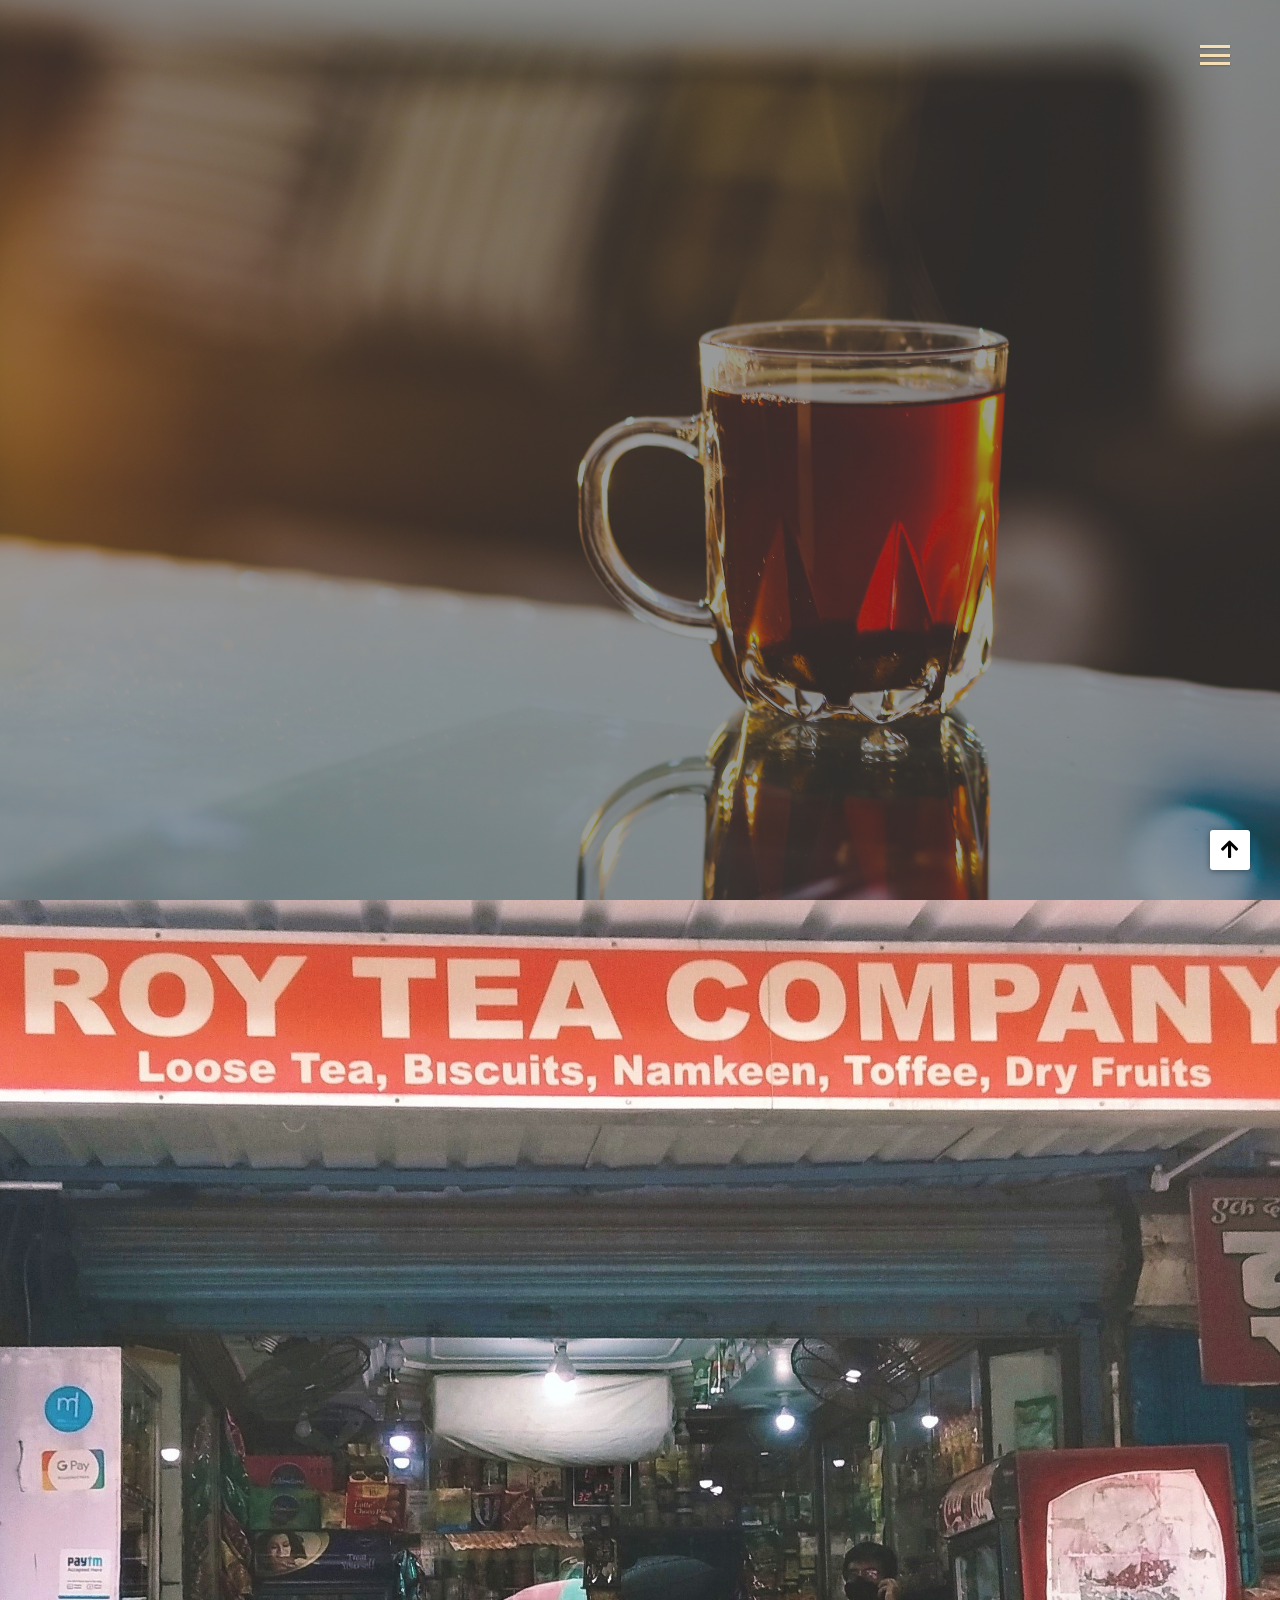
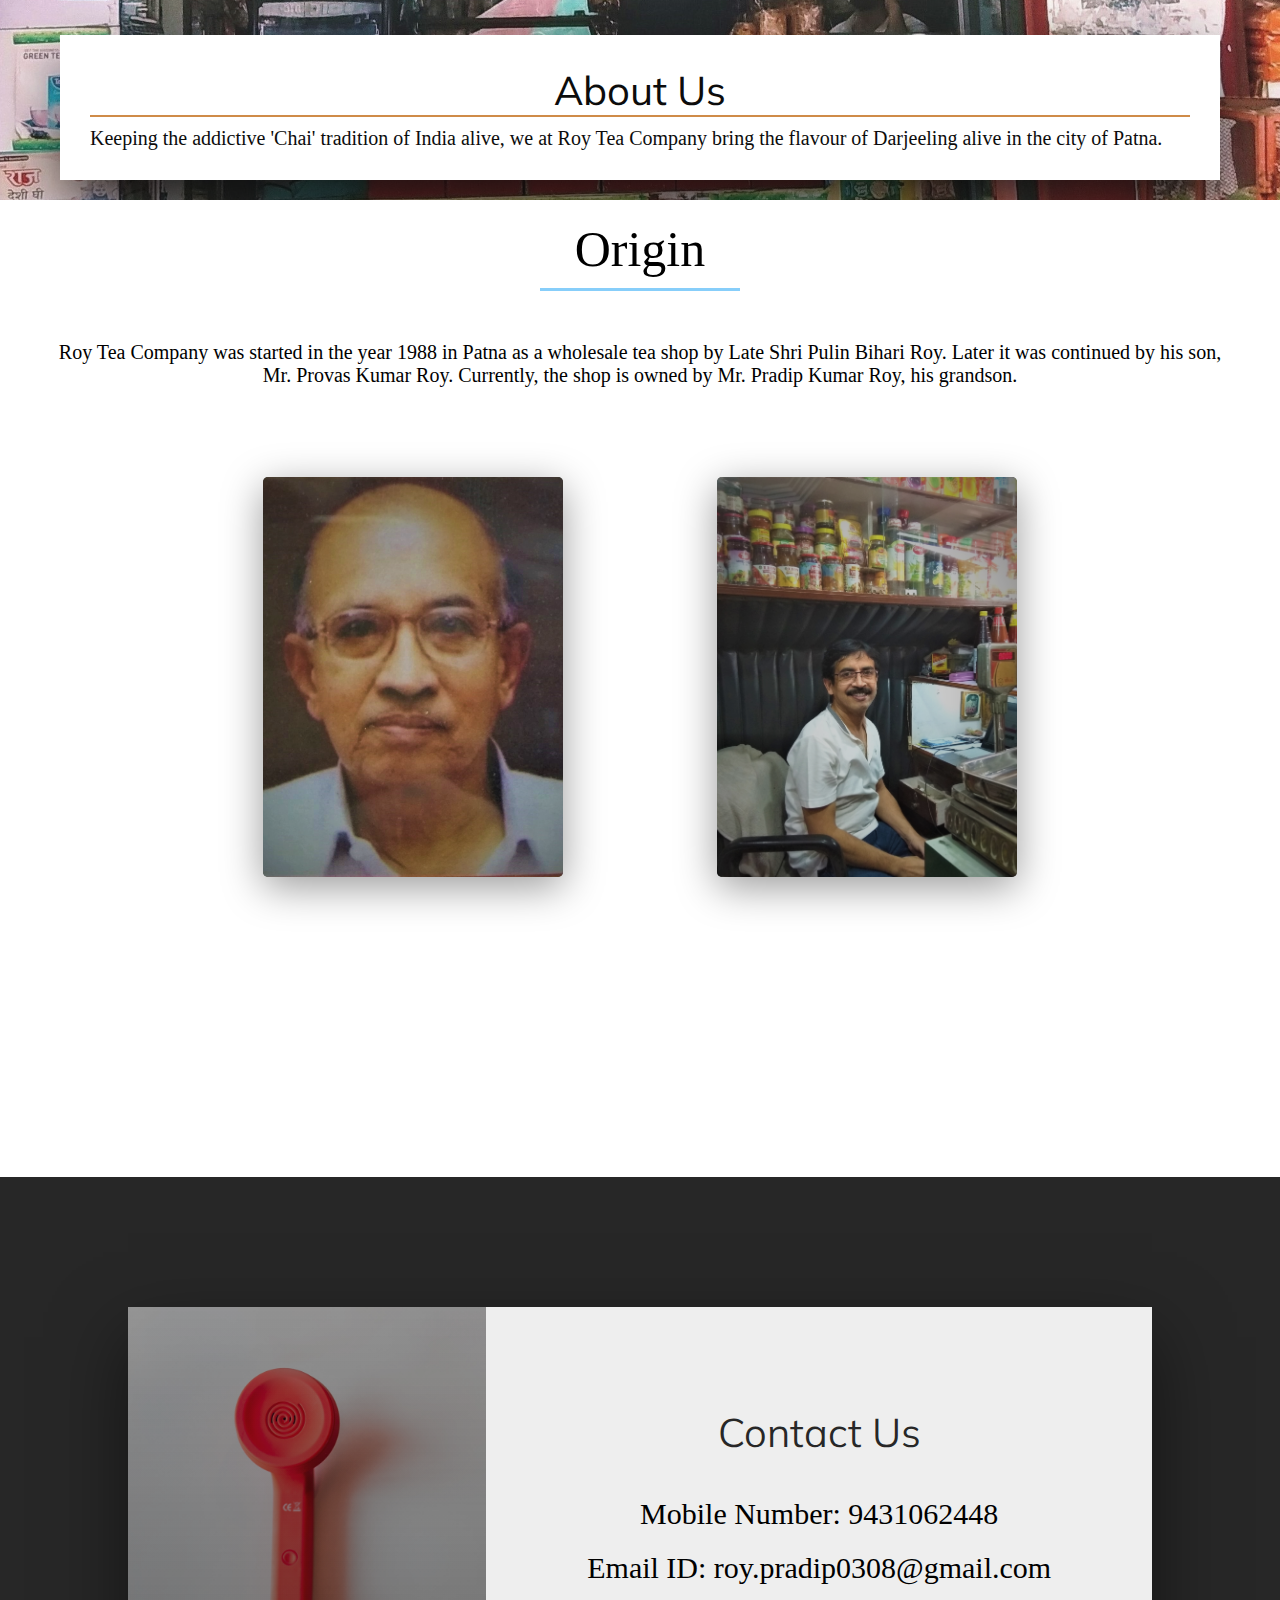
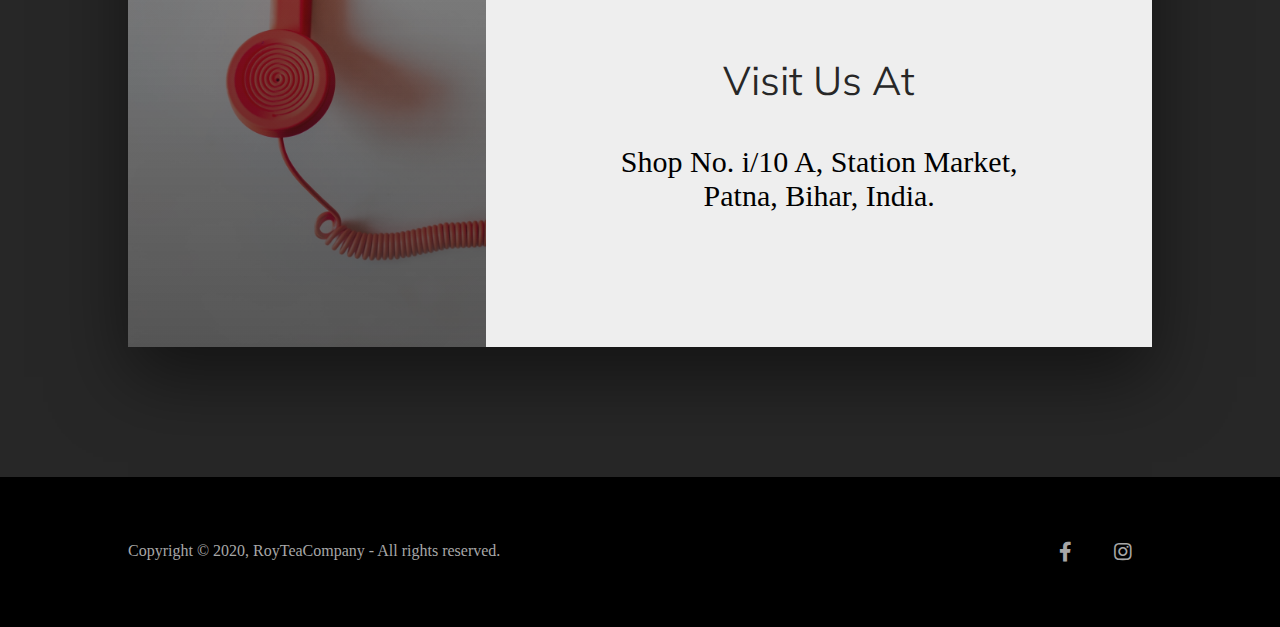
<file: index.html>
<!DOCTYPE html>
<html lang="en">
<head>
    <meta charset="UTF-8">
    <meta name="viewport" content="width=device-width, initial-scale=1.0">
    <title>Roy Tea Company</title>
    <link rel="stylesheet" href="style.css">
    <link rel="stylesheet" href="https://cdnjs.cloudflare.com/ajax/libs/font-awesome/5.14.0/css/all.min.css">
    <link href="https://fonts.googleapis.com/css2?family=Cormorant+Garamond:ital,wght@0,300;0,400;0,500;1,300;1,400;1,500;1,700&family=Mulish:ital,wght@0,200;0,300;0,400;0,500;0,600;0,900;1,200;1,400&family=Pacifico&display=swap" rel="stylesheet">
</head>
<body>

    <div class="spinner-container">
        <p>Please Wait...</p>
        <div class="circles">
            <div></div>
            <div></div>
            <div></div>
            <div></div>
            <div></div> 
            <div></div>
            <div></div>
            <div></div>
        </div>
    </div>
    
 <div class="container">
    <div class="hamburger-menu">
     <div class="line line-1"></div>
     <div class="line line-2"></div>
     <div class="line line-3"></div>
     <span>Close</span>
     </div>
     <a name="first"></a>
     <header class="header">
         <div class="img-wrapper">
             <img src="images/pexels-ahmed-aqtai-2013749 (1).jpg" />
            </div>
      <div class="banner">
          <h1>Welcome to 
              Roy Tea Company!</h1>
          <p> Find out more about us here.</p>
          <a href="#Aboutus">
          <button>Discover Now</button>
          </a>
      </div>
     </header>

     <section class="sidebar">
        
         <ul class="menu">
             <li class="menu-item">
                 <a href="#first" class="menu-link" data-content="Home">Home</a>
             </li>
             <li class="menu-item">
                <a href="#Aboutus" class="menu-link" data-content="About Us">About Us</a>
            </li> 
            <li class="menu-item">
                <a href="#Originpart" class="menu-link" data-content="Origin">Origin</a>
            </li> 
            <li class="menu-item">
                <a href="#ContactPart" class="menu-link" data-content="Contact">Contact</a>
            </li>
            </ul>
                <div class="social-media">
                   
                        <a href="https://www.facebook.com/pradip.roy.7127" target="_blank"><i class="fab fa-facebook-f"> </i> </a>
                        <a href="https://www.instagram.com/ritu_roy28/?hl=en" target="_blank"><i class="fab fa-instagram"> </i> </a>
                        
                    
                </div>
        </section>
        <a name="Aboutus"></a>
        <section class="about-us">
                   <div class="about">
                       <div class="slider">
                           <div class="slide slide1">
                               <div class="caption">
                                   <h2>About Us</h2>
                                   <div class="ab-underline"></div>
                                   <p>Keeping the addictive 'Chai' tradition of India alive, we at Roy Tea Company
                                      bring the flavour of Darjeeling alive in the city of Patna. 
                                   </p>
                               </div>
                           </div>
                           <div class="slide slide2">
                            <div class="caption">
                                
                                <p>Our business mainly revolves around the sale of original Darjeeling tea leaves which has slowly become our
                                    specialty over the years. People visit our shop from corners of Patna to relish the taste they love at 
                                    affordable prices.
                                </p>
                            </div>
                        </div>
                        <div class="slide slide3">
                            <div class="caption">
                                
                                <p>Our specialty is not where we stop. In addition to tea leaves, we also offer a wide range of consumer 
                                    goods.
                                </p>
                            </div>
                        </div>
                        </div>
                   </div>
         </section>
        
<a name="Originpart"></a>
<section class="origin">
    <div class="origin-header">
        <h1 class="origin-heading">Origin</h1>
        <div class="origin-underline"></div>
       <p>Roy Tea Company was started in the year 1988 in Patna as a wholesale tea shop by Late Shri Pulin Bihari Roy. Later it was continued by his son, Mr. Provas Kumar Roy.
           Currently, the shop is owned by Mr. Pradip Kumar Roy, his grandson.
       </p>
        <div class="cards-wrapper">
            <div class="card" data-tilt>
                <div class="card-img-wrapper"> 
                    <img src="images/Dadu2.jpeg">
                </div>
                <div class="card-info">
                    <h1>Provas Kumar Roy </h1>
                    
                </div>
            </div>
            <div class="card" data-tilt>
                <div class="card-img-wrapper"> 
                    <img src="images/baba.jpg" alt="Current Owner">
                </div>
                <div class="card-info">
                    <h1>Pradip Kumar Roy </h1>
                    <h3>Current Owner</h3>
                </div>
            </div>
           
           
        </div>
</section>
<a name="ContactPart"></a>
<section class="contact">
    <div class="contact-wrapper">
        <div class="contact-left"></div>
        <div class="contact-right">
            <div class="contact-heading">
                
                <h1 >Contact Us</h1>
                <h3>Mobile Number: 9431062448</h3>
                <h3>Email ID: roy.pradip0308@gmail.com</h3>
                <h1 >Visit Us At</h1>       
                <h3>Shop No. i/10 A, Station Market, Patna, Bihar, India.</h3>
            </div>
          </div>
    </div>

</section>
<footer class="footer">
    <div class="footer-content">
        <p class="copyright">
            Copyright &copy; 2020, RoyTeaCompany - All rights reserved.
        </p>
        <div class="social-list">
            <a href="https://www.facebook.com/pradip.roy.7127" target="_blank"><i class="fab fa-facebook-f"> </i> </a>
            <a href="https://www.instagram.com/ritu_roy28/?hl=en" target="_blank"><i class="fab fa-instagram"> </i> </a>
            
    </div>
</footer>
</div>

<a href="#" class="scroll-btn">
    <i class="fas fa-arrow-up"></i>
</a>
 <script src= "script.js"></script> 
 <script src="https://code.jquery.com/jquery-3.5.1.js" integrity="sha256-QWo7LDvxbWT2tbbQ97B53yJnYU3WhH/C8ycbRAkjPDc=" crossorigin="anonymous"></script>
 <script src="tilt.js"></script>
</body>
</html>
</file>
<file: style.css>
*{
    margin: 0;
    padding: 0;
    outline: none;
    box-sizing: border-box;
    list-style: none;
    text-decoration: none;
}
html{
    font-size: 62.5%;
}
.spinner-container{
position: absolute;
top:0;
left: 0;
width: 100%;
height: 100vh;
background-color: lightgray;
display: flex;
justify-content: center;
align-items: center;
transition: all 1s;
z-index: 300;
}

.spinner-container p{
    font-family: "Mulish";
    font-size: 2rem;
    margin-left: 5rem;
    margin-top: 25rem;
    font-weight: 500;
}

.display .spinner-container{
    opacity: 0;
    visibility: hidden;
    
}
.circles{
    width: 4rem;
    height: 4rem;
    margin-left: -10rem;
    margin-top: 10rem;
}
.circles div{
    animation: circle 1.5s cubic-bezier(0.5, 0, 0.5, 1) infinite ;
    transform-origin: 4rem 4rem;
}

.circles div::after{
    content: "";
    position: absolute;
    width: 0.7rem;
    height: 0.7rem;
    border-radius: 50%;
    background-color: brown;
    margin: -0.4rem 0 0 -0.4rem;
}

.circles div:nth-child(1){
    animation-delay: -0.029s;
}
.circles div:nth-child(1)::after{
    top: 6.3rem;
    left: 6.3rem;

}
.circles div:nth-child(2){
    animation-delay: -0.027s;
}
.circles div:nth-child(2)::after{
    top: 6.8rem;
    left: 5.6rem;

}
.circles div:nth-child(3){
    animation-delay: -0.108s;
}
.circles div:nth-child(3)::after{
    top: 7.1rem;
    left: 4.8rem;

}
.circles div:nth-child(4){
    animation-delay: -0.144s;
}
.circles div:nth-child(4)::after{
    top: 7.2rem;
    left: 4rem;
}

.circles div:nth-child(5){
    animation-delay: -0.18s;
}

.circles div:nth-child(5)::after{
    top: 7.1rem;
    left: 3.2rem;

}
.circles div:nth-child(6){
    animation-delay: -0.216s;
}
.circles div:nth-child(6)::after{
    top: 6.8rem;
    left: 2.4rem;

}
.circles div:nth-child(7){
    animation-delay: -0.252s;
}
.circles div:nth-child(7)::after{
    top: 6.3rem;
    left: 1.7rem;

}
.circles div:nth-child(8){
    animation-delay: -0.288s;
}
.circles div:nth-child(8)::after{
    top: 5.6rem;
    left: 1.2rem;

}
@keyframes circle{
    0%{
        transform: rotate(0);
    }
    100%{
        transform: rotate(360deg);
    }
}

.container{
    display: none;
}
.display .container{
    display: block;
}

.hamburger-menu{
    width: 3rem;
    height: 3rem;
    position: fixed;
    top: 4rem;
    right: 5rem;
    z-index: 200;
    display: flex;
    flex-direction: column;
    justify-content: space-evenly;
    cursor: pointer;
    transition: right 0.7s;
}
.change .hamburger-menu{
    right: 33rem;
}
.line{

    width: 100%;
    height: 0.3rem;
    background-color: wheat;
    box-shadow: 0 0.1rem 0.2rem rgb(0,0,0,0.2);
}

.change .line {
background-color: black;
}

.change .line-1 {
    transform: rotate(45deg) 
    translate(0.3rem, 0.8rem);
}

.change .line-2 {
    opacity:0;
    visibility: hidden;
}
.change .line-3 {
    transform: rotate(-45deg) 
    translate(0.3rem, -0.8rem);
}
.hamburger-menu span{
    position: absolute;
    left: 5rem;
    width: 10rem;
    height: 4rem;
    background-color: black;
    display: flex;
    justify-content: center;
    align-items: center;
    color: white;
    font-family: "Mulish";
    font-size: 1.6rem;
    letter-spacing: .1rem;
    opacity: 0;
    visibility: hidden;
    transition: all 0.1s;
}
.change .hamburger-menu:hover span{
    opacity: 1;
    visibility: visible;
}

.hamburger-menu span::before{
    content: " ";
    position: absolute;
    border-left: 1rem solid transparent;
    border-right: 1rem solid black;
    border-bottom: 1rem solid transparent; 
    border-top: 1rem solid transparent; 
    top: 50%;
    left: -2rem;
    transform: translateY(-50%);
}


.header{
    width: 100%;
    height: 100vh;
    position: relative;
    perspective: 100rem;
    overflow: hidden;
}

.img-wrapper{
    width: 100%;
    height: 100%;
    background-color: rgb(0,0,0,0.8);
    overflow: hidden;
}

.img-wrapper img{
    width: 100%;
    height: 100%;
    object-fit: cover;
    opacity: 0.5;
    animation-name: scale;
    animation-duration: 25s;
}


@keyframes scale{
0%{
    transform: scale(1.4);
}
100%{
    transform: scale(1);
}
}

.banner{
  position: absolute;
  left: 15%;
  top: 30%;

}

.banner h1{
    font-family: "Pacifico thin";
    font-style: italic;
    font-size: 5rem;
    font-weight: 300;
    color: seashell;
    width: 55%;
    line-height: 5rem;
    letter-spacing: 0.2rem;
    text-shadow: 0 0.3rem 0.5rem rgb(0,0,0,0.6);
    opacity: 0;   
    animation: movebanner 2s 0.5s forwards;
}


.banner p{
    font-family: "Mulish";
    font-style: italic;
    font-size: 2.5rem;
    color: seashell;
    width: 50%;
    letter-spacing: 0.1rem;
    margin-top: 2rem;
    margin-bottom: 2rem;
    text-shadow: 0 0.3rem 0.5rem,rgb(0,0,0,0.8);
    opacity: 0;
    animation: movebanner 2s 0.7s forwards;

}
.banner button{
    width: 20rem;
    height: 5rem;
    background-color: brown;
    border: none;
    font-family: serif;
    font-size: 2rem;
    text-transform: uppercase;
    color: seashell;
    text-shadow: 0 0.2rem 0.4rem rgb(0,0,0,0.6);
    box-shadow: 0 0.3rem 0.6rem rgb(0,0,0,0.8);
    cursor: pointer;
    opacity: 0;
    animation: movebanner 2s 1s forwards;
}

@keyframes movebanner{
    0% {
        transform: translateY(40rem)
        rotateY(-30deg); 
    } 
    100% { 
        transform: translateY(0) 
        rotateY(0); 
        opacity: 1;
    }
}

.sidebar{
    width: 40rem;
    height: 100vh;
    position: fixed;
    top: 0;
    right: -40rem;
    background-color: white;
    transition: right 0.5s;
    z-index: 100;
}
.change .sidebar{
    right: 0;
}
.menu{
    position: absolute;
    top: 40%;
    left: 50%;
    transform: translate(-50%,-50%);
}
.menu-item{
    text-align: center;
    margin-top: 2rem;
    margin-bottom: 2rem;

}
.menu-link{
    font-family: "Mulish";
    font-weight: 400;
    font-size: 3rem;
    color: black;
    position: relative;
}

.menu-link::before{
    content: attr(data-content);
    position: absolute;
    top: 0;
    left: 0;
    color: orangered;
    width: 0;
    overflow: hidden;
    white-space: nowrap;
}
.menu-link:hover::before{
    width: 100%;
    transition: width .3s ease-in-out;
}
.social-media
{
    position: absolute;
    bottom: 3rem;
    width: 100%;
    display: flex;
    justify-content: center;
}

.social-media i{
    font-size: 2rem;
    margin: 3rem;
    width: 4.5rem;
    height: 4.5rem;
    background-color: black;
    color: white;
    display: flex;
    justify-content: center;
    align-items: center;
    border-radius: 50%;
    transition: background-colour 0.3s;
}

.social-media i:hover{
    background-color: orangered;
}


.about{
      position: relative;
      overflow: hidden;
      width: 100wh;
      height: 100vh;
  }
  
.about .slider{
      position: absolute;
      top: 0;
      left: 0;
      width: 500%;
      height: 100%;
      float: left;
      animation: animate 21s linear infinite;
  }
  
.about .slider .slide{
      position: relative;
      width: 20%;
      height: 100%;
      float: left;
  }
  .ab-underline{
    width: 100%;
    height: 0.2rem;
    align-items: center;
    background-color: peru;
    margin-bottom: 1rem;
}
  
.about .slider .slide .caption{
      position: absolute;
      bottom: 20px;
      left: 60px;
      right: 60px;
      padding: 30px;
      background:rgba(255,255,255,1);
      box-sizing: border-box;
      box-shadow: 0 3rem 7rem rgba(0,0,0,0.9);
      transition: 1s }

.about .slider .slide .caption h2{
      margin: 0 0 0;
      text-align: center;
      padding: 0;
      color: black;
      font-family: "Mulish";
      font-size: 4rem;
      font-weight: 400;
      transition: 1s;
  }
.about .slider .slide .caption p{
      margin: 0%;
      padding: 0%;
      color: black;
      font-family: 'Times New Roman', Times, serif;
      font-size: 2rem;
      font-weight: 300;
      transition: 1s;
  }
.about .slider .slide.slide1{
      background: url(images/front2.jpg);
      opacity: 0.95;
      background-size: cover;
      background-position: center;
  }
  
.about .slider .slide.slide2{
      background: url(images/tea2.jpg);
      opacity: 0.95;
      background-size: cover;
      background-position: center;
  }
.about .slider .slide.slide3{
      background: url(images/goods.jpg);
      opacity: 0.95;
      background-size: cover;
      background-position: center;
  }
  
  @keyframes animate {
    0% { left: 0%; }     /* 0 - 30% of animation time */
    30% { left: 0%; }    /* 1st slide will be visible */
    33% { left: -100%; } /* 30% - 33% slide change will occur */
    63% { left: -100%; } /* etc.. */
    66% { left: -200%; }
    100% { left: -200%; }
    }
 
  @media  screen and (max-width:768px)
  {
      .about .slider .slide{
          position: relative;
          width: 20%;
          height: 100%;
          float: left;
      }
      .about .slider .slide .caption{
          position: absolute;
          bottom: 20px;
          left: 20px;
          right: 20px;
          padding: 20px;
        }
      .about .slider .slide .caption h2{
          margin: 0 0 10px;
          padding: 0;
          font-size: 30px;
         }
      .about .slider .slide .caption p{
       font-size: 2rem;
          }
  }
  


.origin{
    display: flex;
    flex-direction: column;
    justify-content: center;
    align-items: center;
    padding: 0 5rem 20rem 5rem;
}

.origin p{
  margin-top: 2rem;
  font-family: 'Times New Roman', Times, serif;
  font-weight: 300;
  font-size: 2rem;
  text-align: center;
}

.origin-header{
    display: flex;
    flex-direction: column;
    align-items: center;
    padding: 2rem 0 10rem 0;
}

.origin-heading{
    font-family: "Muli", serif;
    font-size: 5rem;
    font-weight: 300;
    color: black;
    margin-bottom: 1rem;
    
}
.origin-underline{
    width: 20rem;
    height: 0.3rem;
    align-items: center;
    background-color: lightskyblue;
    margin-bottom: 3rem;
}
.cards-wrapper{
    display: flex;
    flex-direction: row;
    justify-content: space-evenly;
    margin-top: 9rem;
    width: 90%;

}

.card{
    width: 40rem;
    height: 40rem;
    box-shadow: 0 1rem 4rem rgba(0,0,0,0.4);
    border-radius: 0.5rem;
    position: relative;
   }

   .card-img-wrapper{
    width: 100%;
    height: 100%;
    background-color: #262626;
    border-radius: 0.5rem; /*make the corners rounded*/
}

.card-img-wrapper img{
    width: 100%;
    height: 100%;
    object-fit: cover;
    opacity: 0.8;
    border-radius: 0.5rem;
    transition: opacity 0.3s;
}

.card-info{
    position: absolute;
    bottom: 0rem;
    padding: 2rem;
    text-shadow:0 0.2rem 0.5rem rgba(0,0,0,0.6);
    opacity: 0;
    visibility: hidden;
}
.card:hover .card-info{

    bottom: 2rem;
    opacity: 1;
    visibility: visible;
    transition: all 0.3s;
}
.card:hover .card-img-wrapper img{
    opacity:  0.5;
}

.card-info h1{
    font-family: 'Segoe UI', Tahoma, Geneva, Verdana, sans-serif;
    font-size: 2.5rem;
    line-height: 2.5rem;
    font-weight: 400;
    color: white;
}
.card-info h3{
    font-family: "Mulish";
    font-size: 2rem;
    font-weight: 500;
    color: white;
    
}
.contact{
    width: 100%;
    height: 100vh;
    background-color: #272727;
    display: flex;
    justify-content: center;
    align-items: center ;
}
.contact-wrapper
{
    width: 60%;
    height: 60rem;
    display: flex;
    box-shadow: 0 3rem 7rem rgba(0,0,0,0.5);
}
.contact-left{
    width: 35%;
    background: linear-gradient(rgba(15,15,15,0.4),rgba(22,22,22,0.7)), url(images/contact.jpg) center no-repeat;
    background-size: cover;
}
.contact-right{
    width: 65%;
    background-color: #eee;
    padding: 3rem 10rem 10rem 10rem;

}
.contact-heading h1{

  margin-top: 7rem;
  font-family: "Mulish";
  font-size: 4rem;
  font-weight: 350;
  color: #272727;
  margin-bottom: 4rem;
  text-align: center;

}

.contact-heading h3{
    
    font-family: 'Times New Roman', Times, serif;
    font-size: 3rem;
    font-weight: 400;
    color: black;
    margin-bottom: 2rem;
    text-align: center;
  }
  
  .footer{
      width: 100%;
      height: 15rem;
      background-color: black;
      display: flex;
      justify-content: center;
      align-items: center;
  }
  .footer-content{
      width: 60%;
      display: flex;
      justify-content: space-between;
  }
  .copyright {
      font-family: Cambria, Cochin, Georgia, Times, 'Times New Roman', serif;
      font-size: 1.6rem;
      color: #a7a7a7;

  }
  .social-list a{
     margin: 0 2rem;
  }
  .social-list i{
      font-size: 2rem;
      color: #a7a7a7;

  }
  .scroll-btn{
      position: fixed;
      right: 3rem;
      bottom: 3rem;
      width: 4rem;
      height: 4rem;
      background-color: white;
      display: flex;
      justify-content: center;
      align-items: center;
      font-size: 2rem;
      color: black;
      box-shadow: 0 0.1rem 0.6rem rgba(0,0,0,0.4);
      border-radius: 0.3rem;
  }
  
  @media(max-width:1500px){
    
      .card{
          width: 30rem;
        }
      .contact-wrapper{
          width: 80%;
          height: 64rem; }

       .footer-content{
          width: 80%;
          }
  }

  @media(max-width:1400px)
  {
     .banner h1{
      font-size: 5rem;
      line-height: 5rem;
      }
     .banner p{
      font-size: 2rem;
       }
     .banner button{
      width: 15rem;
      height: 3rem;
      font-size: 1.6rem;
      } 
     .menu-link{
        font-size: 2rem;
      }

}

@media(max-width:1270px)
{
 .origin{
     padding-bottom: 5rem;
 }
.cards-wrapper{
    flex-direction: column;
    align-items: center;
    margin-top: 4rem;
    }

.card{
    margin-bottom: 5rem;
}

.contact-wrapper{
    width: 80%;
    height: 60rem;}
  
.contact-heading{
    margin-bottom: 2rem;
}
}

@media(max-width:1000px)
{
    .banner h1{
    font-size: 3rem;
    line-height: 4rem;
}

.banner p{
    font-size: 1.5rem;

}

.banner button{
    width: 15rem;
    height: 3rem;
    font-size: 1.5rem;
}
.contact-left{
    width: 0%;

}

.contact-right{
    width: 100%;
}

.footer-content{
    flex-direction: column;
    align-items: center;
    text-align: center;
    width:50%;
}

.copyright{
    order: 1;
    margin-top: 3rem;
}

}

@media(max-width:700px){
.banner h1{
    font-size: 2rem ;
    line-height: 3rem;
}
.banner p{
    font-size: 1rem;

} 
.contact-wrapper
{
    width: 80%;
    height: 60rem;
    display: flex;
}
    .contact-heading h1{
        margin-top:5rem;
        margin-bottom:3rem;
        text-align: center;
      }
      .contact-heading h3{

        
        font-size: 2rem;
       
        margin-bottom: 2rem;
        text-align: center;
      }
}

@media(max-width:500px){
    html{
        font-size: 45%;
    }
    .sidebar{
        width: 100%;
        right: -100%;
    }
    .change .hamburger-menu{
        right: 38rem;
    }
    .contact-wrapper
    {
        width: 80%;
        height: 60rem;
        display: flex;
    }
        .contact-heading h1{
            margin-top:5rem;
            margin-bottom:3rem;
            text-align: center;
          }
          .contact-heading h3{
    
            
            font-size: 2rem;
           
            margin-bottom: 2rem;
            text-align: center;
          }
    .footer{
        height: 30rem;
    }
 
}
</file>
